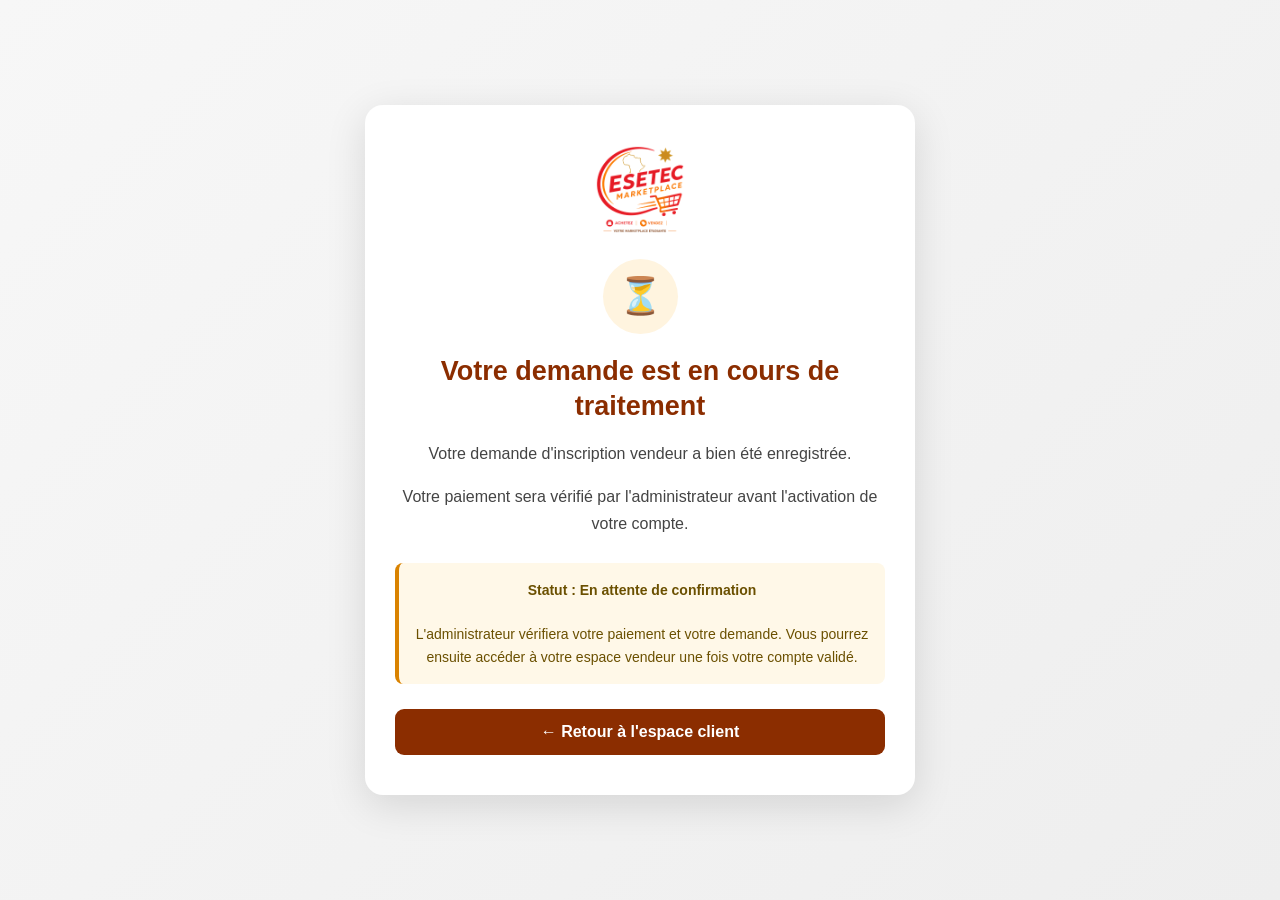
<file: demande-en-attente.html>
<!DOCTYPE html>
<html lang="fr">

<head>
    <meta charset="UTF-8">

    <meta
        name="viewport"
        content="width=device-width, initial-scale=1.0"
    >

    <link
        rel="icon"
        type="image/png"
        href="logo.png"
    >

    <title>Demande en attente - ESETEC Marketplace</title>

    <style>

        * {
            box-sizing: border-box;
        }

        html,
        body {
            margin: 0;
            padding: 0;
            width: 100%;
            min-height: 100%;
            font-family: Arial, sans-serif;
        }

        body {
            min-height: 100vh;
            display: flex;
            align-items: center;
            justify-content: center;
            background:
                linear-gradient(
                    135deg,
                    #f7f7f7,
                    #eeeeee
                );
            padding: 20px;
        }

        .carte {
            width: 100%;
            max-width: 550px;
            background: white;
            border-radius: 18px;
            padding: 40px 30px;
            text-align: center;
            box-shadow:
                0 10px 40px
                rgba(0, 0, 0, 0.12);
        }

        .logo {
            width: 90px;
            height: 90px;
            object-fit: contain;
            margin-bottom: 20px;
        }

        .icone {
            width: 75px;
            height: 75px;
            margin: 0 auto 20px;

            border-radius: 50%;

            background: #fff4df;
            color: #d98200;

            display: flex;
            align-items: center;
            justify-content: center;

            font-size: 36px;
        }

        h1 {
            margin: 0 0 15px;

            color: #8b2d00;

            font-size: 27px;
            line-height: 1.3;
        }

        .message {
            color: #444;
            font-size: 16px;
            line-height: 1.7;
            margin-bottom: 12px;
        }

        .information {
            margin: 25px 0;

            padding: 16px;

            background: #fff8e8;

            border-left:
                4px solid #d98200;

            border-radius: 8px;

            color: #6b5000;

            font-size: 14px;
            line-height: 1.6;
        }

        .bouton {
            display: block;

            width: 100%;

            padding: 14px 20px;

            border: none;
            border-radius: 9px;

            background: #8b2d00;
            color: white;

            font-size: 16px;
            font-weight: bold;

            text-decoration: none;

            cursor: pointer;

            transition:
                transform 0.2s,
                opacity 0.2s;
        }

        .bouton:hover {
            opacity: 0.9;
            transform: translateY(-1px);
        }

        .secondaire {
            margin-top: 15px;

            display: block;

            color: #666;

            font-size: 13px;

            text-decoration: none;
        }

        @media (max-width: 480px) {

            .carte {
                padding: 30px 20px;
            }

            h1 {
                font-size: 23px;
            }

            .message {
                font-size: 15px;
            }

        }

    </style>
</head>

<body>

    <div class="carte">

        <img
            src="logo.png"
            alt="ESETEC Marketplace"
            class="logo"
        >

        <div class="icone">
            ⏳
        </div>

        <h1>
            Votre demande est en cours de traitement
        </h1>

        <p class="message">
            Votre demande d'inscription vendeur
            a bien été enregistrée.
        </p>

        <p class="message">
            Votre paiement sera vérifié par
            l'administrateur avant l'activation
            de votre compte.
        </p>

        <div class="information">

            <strong>
                Statut : En attente de confirmation
            </strong>

            <br><br>

            L'administrateur vérifiera votre
            paiement et votre demande.
            Vous pourrez ensuite accéder à votre
            espace vendeur une fois votre compte
            validé.

        </div>

        <a
            href="espace_client.html"
            class="bouton"
        >
            ← Retour à l'espace client
        </a>

        

    </div>

</body>

</html>
</file>
